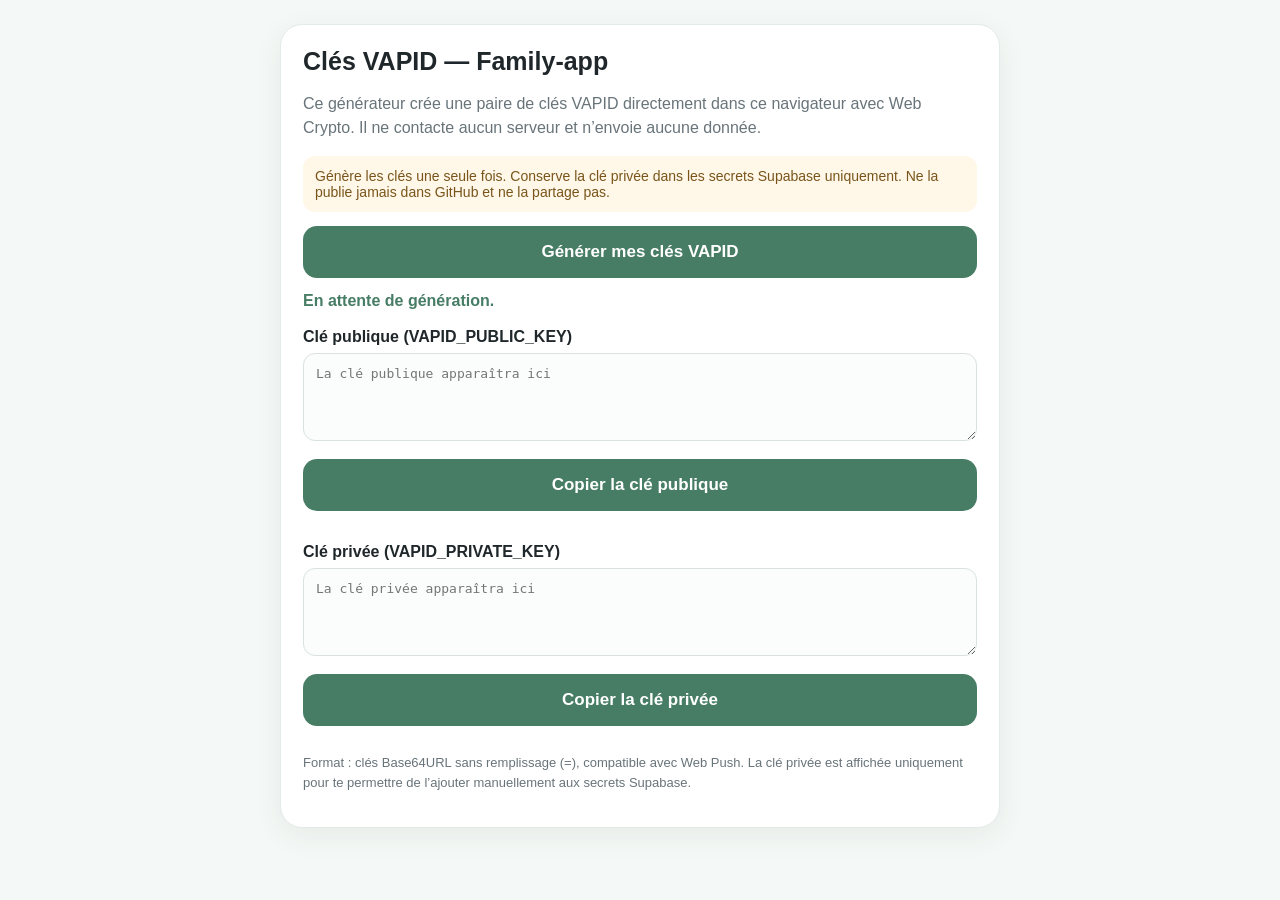
<file: vapid-generator.html>
<!doctype html>
<html lang="fr">
<head>
<meta charset="utf-8">
<meta name="viewport" content="width=device-width,initial-scale=1,viewport-fit=cover">
<meta name="color-scheme" content="light">
<title>Générateur VAPID — Family-app</title>
<style>
:root{font-family:-apple-system,BlinkMacSystemFont,"Segoe UI",sans-serif;color:#20272b;background:#f4f8f6}
body{margin:0;padding:24px 18px 48px;max-width:720px;margin-inline:auto}
main{background:white;border:1px solid #e3ebe7;border-radius:22px;padding:22px;box-shadow:0 8px 30px #1a473010}
h1{font-size:25px;margin:0 0 8px}p{line-height:1.5;color:#68747a}
button{width:100%;border:0;border-radius:14px;padding:16px;background:#477d65;color:white;font-size:17px;font-weight:700;margin:14px 0}
label{display:block;font-weight:700;margin:18px 0 7px}
textarea{width:100%;box-sizing:border-box;min-height:88px;border:1px solid #d9e2dd;border-radius:12px;padding:12px;font:13px ui-monospace,monospace;overflow-wrap:anywhere;background:#fbfdfc}
.small{font-size:13px}.warn{background:#fff7e8;border-radius:12px;padding:12px;color:#79551b;font-size:14px}
#status{font-weight:600;color:#477d65}
</style>
</head>
<body>
<main>
<h1>Clés VAPID — Family-app</h1>
<p>Ce générateur crée une paire de clés VAPID directement dans ce navigateur avec Web Crypto. Il ne contacte aucun serveur et n’envoie aucune donnée.</p>
<div class="warn">Génère les clés une seule fois. Conserve la clé privée dans les secrets Supabase uniquement. Ne la publie jamais dans GitHub et ne la partage pas.</div>
<button id="generate">Générer mes clés VAPID</button>
<div id="status" role="status">En attente de génération.</div>
<label for="pub">Clé publique (VAPID_PUBLIC_KEY)</label>
<textarea id="pub" readonly placeholder="La clé publique apparaîtra ici"></textarea>
<button type="button" data-copy="pub">Copier la clé publique</button>
<label for="priv">Clé privée (VAPID_PRIVATE_KEY)</label>
<textarea id="priv" readonly placeholder="La clé privée apparaîtra ici"></textarea>
<button type="button" data-copy="priv">Copier la clé privée</button>
<p class="small">Format : clés Base64URL sans remplissage (=), compatible avec Web Push. La clé privée est affichée uniquement pour te permettre de l’ajouter manuellement aux secrets Supabase.</p>
</main>
<script>
const b64url = bytes => {
  let binary = "";
  for (const byte of bytes) binary += String.fromCharCode(byte);
  return btoa(binary).replace(/\+/g,"-").replace(/\//g,"_").replace(/=+$/,"");
};
document.getElementById("generate").addEventListener("click", async () => {
  const status = document.getElementById("status");
  const pub = document.getElementById("pub");
  const priv = document.getElementById("priv");
  pub.value = ""; priv.value = "";
  try {
    if (!window.crypto || !crypto.subtle) throw new Error("Web Crypto n’est pas disponible dans ce navigateur/contexte.");
    const pair = await crypto.subtle.generateKey(
      {name:"ECDSA", namedCurve:"P-256"}, true, ["sign","verify"]
    );
    const jwk = await crypto.subtle.exportKey("jwk", pair.privateKey);
    if (!jwk.x || !jwk.y || !jwk.d) throw new Error("Export des clés impossible.");
    const publicBytes = new Uint8Array(65);
    publicBytes[0] = 4;
    const x = Uint8Array.from(atob(jwk.x.replace(/-/g,"+").replace(/_/g,"/") + "===".slice((jwk.x.length+3)%4)), c => c.charCodeAt(0));
    const y = Uint8Array.from(atob(jwk.y.replace(/-/g,"+").replace(/_/g,"/") + "===".slice((jwk.y.length+3)%4)), c => c.charCodeAt(0));
    publicBytes.set(x,1); publicBytes.set(y,33);
    const d = Uint8Array.from(atob(jwk.d.replace(/-/g,"+").replace(/_/g,"/") + "===".slice((jwk.d.length+3)%4)), c => c.charCodeAt(0));
    pub.value = b64url(publicBytes);
    priv.value = b64url(d);
    status.textContent = "Clés générées sur cet appareil. Copie-les et conserve la clé privée secrète.";
  } catch(e) {
    status.textContent = "Erreur : " + e.message;
  }
});
document.querySelectorAll("[data-copy]").forEach(btn => btn.addEventListener("click", async () => {
  const value = document.getElementById(btn.dataset.copy).value;
  if (!value) { document.getElementById("status").textContent = "Génère d’abord les clés."; return; }
  try { await navigator.clipboard.writeText(value); document.getElementById("status").textContent = "Clé copiée."; }
  catch(e) { document.getElementById(btn.dataset.copy).select(); document.getElementById("status").textContent = "Sélectionne le texte puis choisis Copier."; }
}));
</script>
</body>
</html>
</file>
